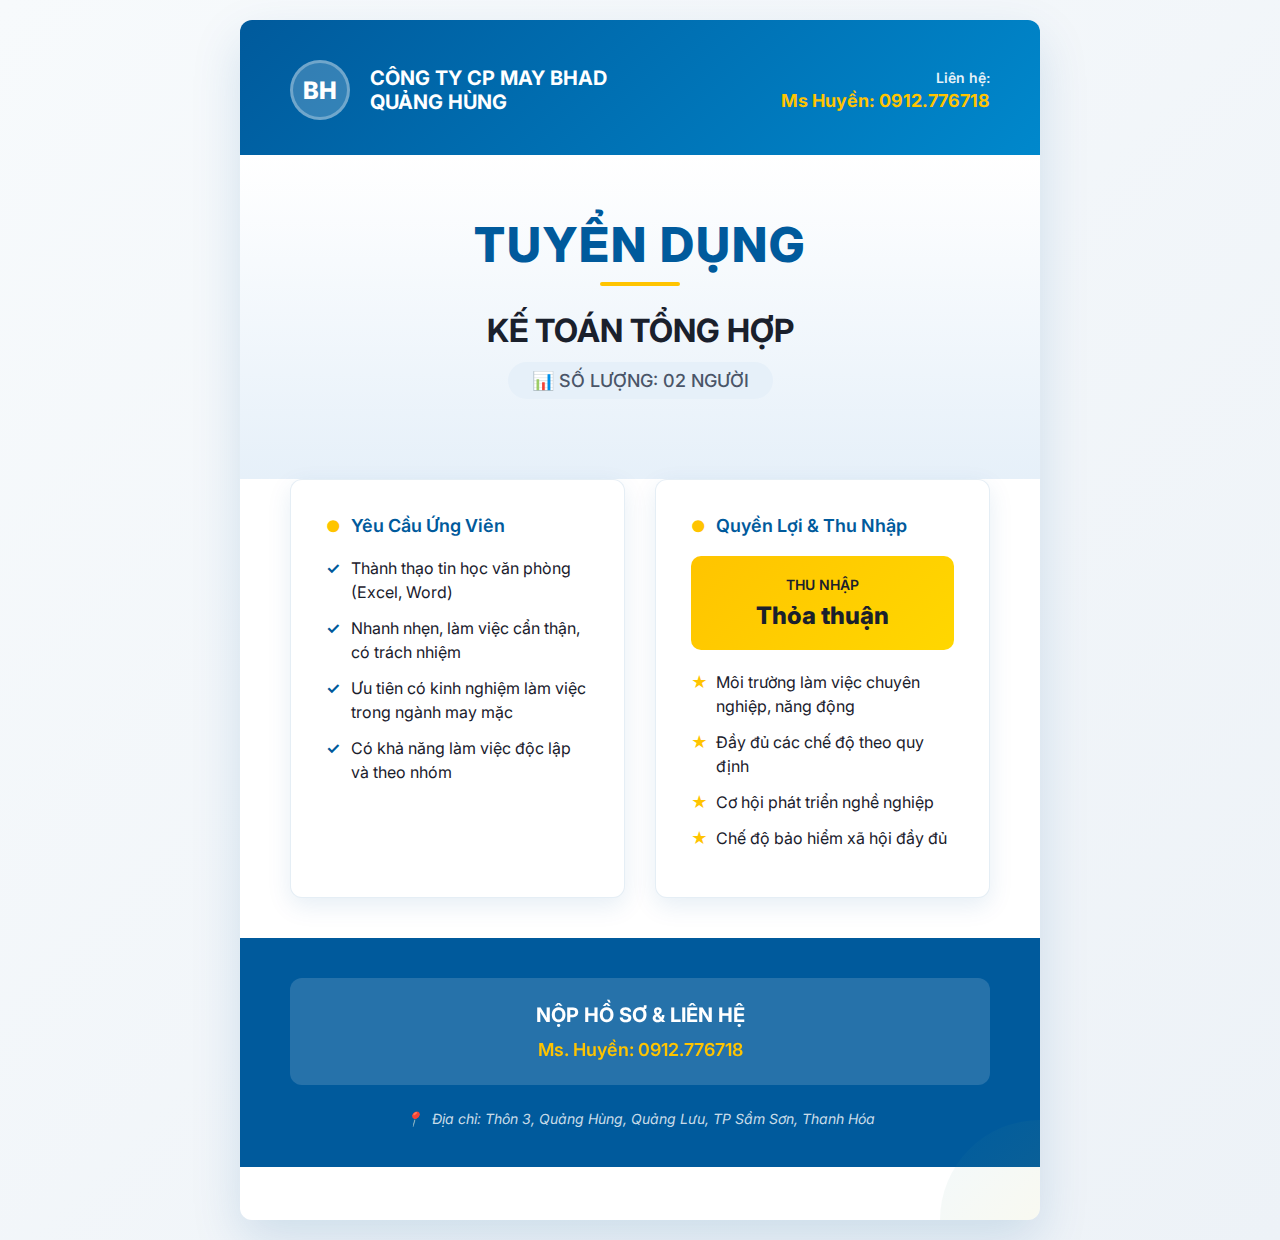
<file: poster_bhad_professional.html>
<!DOCTYPE html>
<html lang="vi">
<head>
    <meta charset="UTF-8">
    <meta name="viewport" content="width=device-width, initial-scale=1.0">
    <title>Poster Tuyển Dụng Chuyên Nghiệp - Công ty CP May BHAD</title>
    <link href="https://fonts.googleapis.com/css2?family=Inter:wght@300;400;500;600;700;800&display=swap" rel="stylesheet">
    <style>
        * {
            margin: 0;
            padding: 0;
            box-sizing: border-box;
        }
        
        body {
            font-family: 'Inter', sans-serif;
            background: linear-gradient(135deg, #f7fafc 0%, #edf2f7 100%);
            min-height: 100vh;
            display: flex;
            align-items: center;
            justify-content: center;
            padding: 20px;
        }
        
        .poster-container {
            width: 800px;
            height: 1200px;
            background: #ffffff;
            border-radius: 12px;
            box-shadow: 0 20px 50px rgba(0, 90, 156, 0.15);
            overflow: hidden;
            position: relative;
        }
        
        .poster-header {
            background: linear-gradient(135deg, #005A9C 0%, #0088cc 100%);
            color: white;
            padding: 40px 50px 35px;
            display: flex;
            align-items: center;
            justify-content: space-between;
            position: relative;
        }
        
        .header-left {
            display: flex;
            align-items: center;
            gap: 20px;
        }
        
        .company-logo {
            width: 60px;
            height: 60px;
            background: rgba(255, 255, 255, 0.2);
            border-radius: 50%;
            display: flex;
            align-items: center;
            justify-content: center;
            font-size: 24px;
            font-weight: 800;
            color: #ffffff;
            border: 3px solid rgba(255, 255, 255, 0.3);
        }
        
        .company-name {
            font-size: 20px;
            font-weight: 700;
            line-height: 1.2;
            color: #ffffff;
        }
        
        .header-right {
            text-align: right;
        }
        
        .contact-person {
            font-size: 14px;
            font-weight: 600;
            color: #ffffff;
            opacity: 0.9;
        }
        
        .contact-phone {
            font-size: 18px;
            font-weight: 700;
            color: #FFC400;
            margin-top: 4px;
        }
        
        .hero-section {
            padding: 60px 50px 50px;
            text-align: center;
            position: relative;
            background: linear-gradient(to bottom, #ffffff 0%, #E6F0F9 100%);
        }
        
        .hero-title {
            font-size: 48px;
            font-weight: 800;
            color: #005A9C;
            text-transform: uppercase;
            letter-spacing: 2px;
            margin-bottom: 8px;
        }
        
        .title-underline {
            width: 80px;
            height: 4px;
            background: #FFC400;
            margin: 0 auto 25px;
            border-radius: 2px;
        }
        
        .job-position {
            font-size: 32px;
            font-weight: 700;
            color: #1A202C;
            margin-bottom: 12px;
        }
        
        .vacancy-count {
            font-size: 18px;
            font-weight: 500;
            color: #4A5568;
            background: #E6F0F9;
            display: inline-block;
            padding: 8px 24px;
            border-radius: 25px;
            margin-bottom: 30px;
        }
        
        .content-section {
            padding: 0 50px 40px;
            display: flex;
            gap: 30px;
        }
        
        .info-card {
            flex: 1;
            background: #ffffff;
            border-radius: 12px;
            padding: 35px;
            box-shadow: 0px 8px 24px rgba(0, 90, 156, 0.1);
            border: 1px solid rgba(0, 90, 156, 0.1);
            position: relative;
        }
        
        .card-title {
            font-size: 18px;
            font-weight: 600;
            color: #005A9C;
            margin-bottom: 20px;
            display: flex;
            align-items: center;
            gap: 10px;
        }
        
        .card-title::before {
            content: "●";
            color: #FFC400;
            font-size: 16px;
        }
        
        .requirements-list {
            list-style: none;
        }
        
        .requirements-list li {
            font-size: 16px;
            color: #1A202C;
            margin-bottom: 12px;
            padding-left: 25px;
            position: relative;
            line-height: 1.5;
        }
        
        .requirements-list li::before {
            content: "✓";
            position: absolute;
            left: 0;
            color: #005A9C;
            font-weight: bold;
            font-size: 16px;
        }
        
        .salary-highlight {
            background: linear-gradient(135deg, #FFC400, #FFD700);
            color: #1A202C;
            padding: 20px;
            border-radius: 10px;
            text-align: center;
            margin-bottom: 20px;
        }
        
        .salary-label {
            font-size: 14px;
            font-weight: 600;
            text-transform: uppercase;
            margin-bottom: 8px;
        }
        
        .salary-amount {
            font-size: 24px;
            font-weight: 800;
        }
        
        .benefits-list {
            list-style: none;
        }
        
        .benefits-list li {
            font-size: 16px;
            color: #1A202C;
            margin-bottom: 12px;
            padding-left: 25px;
            position: relative;
            line-height: 1.5;
        }
        
        .benefits-list li::before {
            content: "★";
            position: absolute;
            left: 0;
            color: #FFC400;
            font-weight: bold;
            font-size: 16px;
        }
        
        .footer-section {
            background: #005A9C;
            color: white;
            padding: 40px 50px;
            text-align: center;
        }
        
        .cta-section {
            background: rgba(255, 255, 255, 0.15);
            border-radius: 12px;
            padding: 25px;
            margin-bottom: 25px;
            backdrop-filter: blur(10px);
        }
        
        .cta-title {
            font-size: 20px;
            font-weight: 700;
            margin-bottom: 12px;
        }
        
        .cta-contact {
            font-size: 18px;
            font-weight: 600;
            color: #FFC400;
        }
        
        .address-section {
            display: flex;
            align-items: center;
            justify-content: center;
            gap: 10px;
            font-size: 14px;
            color: rgba(255, 255, 255, 0.8);
            font-style: italic;
        }
        
        .address-icon {
            color: #FFC400;
        }
        
        .urgent-badge {
            position: absolute;
            top: 20px;
            right: 20px;
            background: linear-gradient(135deg, #FF6B6B, #FF8E53);
            color: white;
            padding: 8px 16px;
            border-radius: 20px;
            font-size: 12px;
            font-weight: 700;
            text-transform: uppercase;
            letter-spacing: 1px;
            animation: pulse 2s infinite;
        }
        
        @keyframes pulse {
            0%, 100% { transform: scale(1); }
            50% { transform: scale(1.05); }
        }
        
        .decorative-accent {
            position: absolute;
            bottom: 0;
            right: 0;
            width: 200px;
            height: 200px;
            background: linear-gradient(135deg, rgba(0, 136, 204, 0.05), rgba(255, 196, 0, 0.1));
            border-radius: 50%;
            transform: translate(50%, 50%);
        }
        
        @media print {
            body {
                background: white;
                margin: 0;
                padding: 0;
            }
            .poster-container {
                margin: 0;
                box-shadow: none;
                border-radius: 0;
                width: 210mm;
                height: 297mm;
            }
        }
        
        @media (max-width: 850px) {
            .content-section {
                flex-direction: column;
                gap: 20px;
            }
            .poster-container {
                width: 100%;
                max-width: 800px;
                height: auto;
            }
        }
    </style>
</head>
<body>
    <div class="poster-container">
        <div class="urgent-badge">TUYỂN GẤP</div>
        <div class="decorative-accent"></div>
        
        <div class="poster-header">
            <div class="header-left">
                <div class="company-logo">BH</div>
                <div class="company-name">CÔNG TY CP MAY BHAD<br>QUẢNG HÙNG</div>
            </div>
            <div class="header-right">
                <div class="contact-person">Liên hệ:</div>
                <div class="contact-phone">Ms Huyền: 0912.776718</div>
            </div>
        </div>
        
        <div class="hero-section">
            <h1 class="hero-title">Tuyển Dụng</h1>
            <div class="title-underline"></div>
            <h2 class="job-position">KẾ TOÁN TỔNG HỢP</h2>
            <div class="vacancy-count">📊 SỐ LƯỢNG: 02 NGƯỜI</div>
        </div>
        
        <div class="content-section">
            <div class="info-card">
                <h3 class="card-title">Yêu Cầu Ứng Viên</h3>
                <ul class="requirements-list">
                    <li>Thành thạo tin học văn phòng (Excel, Word)</li>
                    <li>Nhanh nhẹn, làm việc cẩn thận, có trách nhiệm</li>
                    <li>Ưu tiên có kinh nghiệm làm việc trong ngành may mặc</li>
                    <li>Có khả năng làm việc độc lập và theo nhóm</li>
                </ul>
            </div>
            
            <div class="info-card">
                <h3 class="card-title">Quyền Lợi & Thu Nhập</h3>
                <div class="salary-highlight">
                    <div class="salary-label">Thu nhập</div>
                    <div class="salary-amount">Thỏa thuận</div>
                </div>
                <ul class="benefits-list">
                    <li>Môi trường làm việc chuyên nghiệp, năng động</li>
                    <li>Đầy đủ các chế độ theo quy định</li>
                    <li>Cơ hội phát triển nghề nghiệp</li>
                    <li>Chế độ bảo hiểm xã hội đầy đủ</li>
                </ul>
            </div>
        </div>
        
        <div class="footer-section">
            <div class="cta-section">
                <div class="cta-title">NỘP HỒ SƠ & LIÊN HỆ</div>
                <div class="cta-contact">Ms. Huyền: 0912.776718</div>
            </div>
            <div class="address-section">
                <span class="address-icon">📍</span>
                <span>Địa chỉ: Thôn 3, Quảng Hùng, Quảng Lưu, TP Sầm Sơn, Thanh Hóa</span>
            </div>
        </div>
    </div>
</body>
</html>
</file>
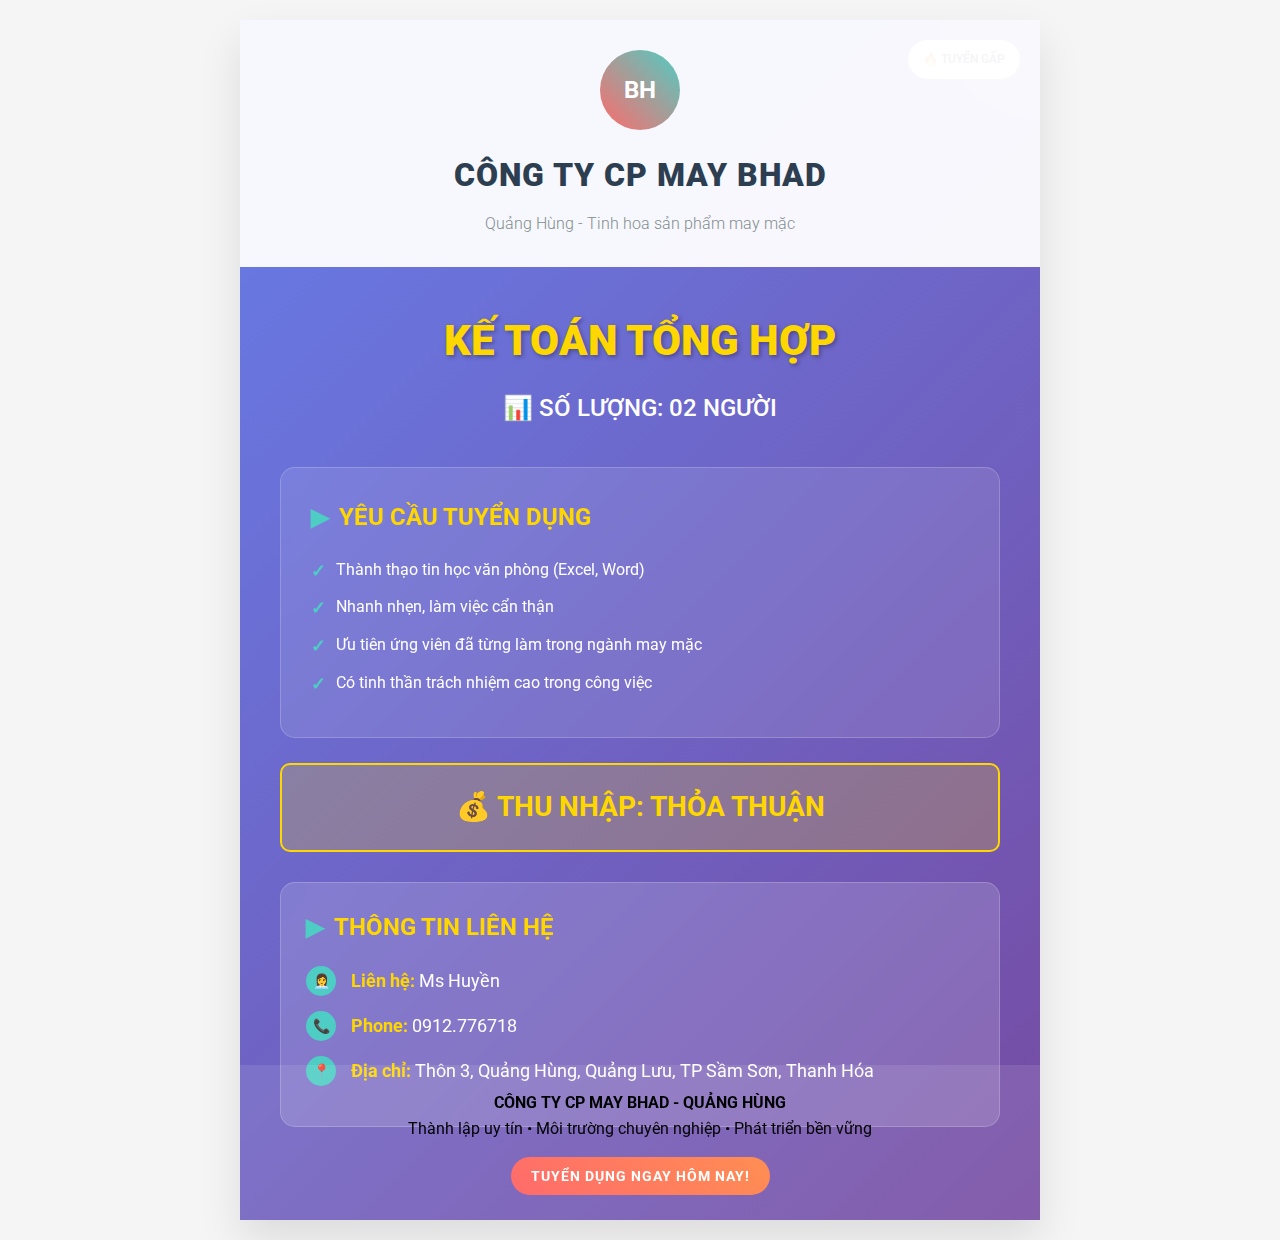
<file: poster_tuyen_dung.html>
<!DOCTYPE html>
<html lang="vi">
<head>
    <meta charset="UTF-8">
    <meta name="viewport" content="width=device-width, initial-scale=1.0">
    <title>Poster Tuyển Dụng - Công ty CP May BHAD</title>
    <style>
        @import url('https://fonts.googleapis.com/css2?family=Roboto:wght@300;400;500;700;900&display=swap');
        
        * {
            margin: 0;
            padding: 0;
            box-sizing: border-box;
        }
        
        body {
            font-family: 'Roboto', Arial, sans-serif;
            line-height: 1.6;
            background: #f5f5f5;
        }
        
        .poster-container {
            width: 800px;
            height: 1200px;
            margin: 20px auto;
            background: linear-gradient(135deg, #667eea 0%, #764ba2 100%);
            position: relative;
            overflow: hidden;
            box-shadow: 0 20px 40px rgba(0,0,0,0.1);
        }
        
        .poster-header {
            background: rgba(255,255,255,0.95);
            padding: 30px;
            text-align: center;
            position: relative;
        }
        
        .company-logo {
            width: 80px;
            height: 80px;
            background: linear-gradient(45deg, #FF6B6B, #4ECDC4);
            border-radius: 50%;
            margin: 0 auto 20px;
            display: flex;
            align-items: center;
            justify-content: center;
            font-size: 24px;
            color: white;
            font-weight: bold;
        }
        
        .company-name {
            font-size: 32px;
            font-weight: 900;
            color: #2c3e50;
            margin-bottom: 10px;
            text-transform: uppercase;
            letter-spacing: 1px;
        }
        
        .tagline {
            font-size: 16px;
            color: #7f8c8d;
            font-weight: 300;
        }
        
        .poster-content {
            padding: 40px;
            color: white;
        }
        
        .job-title {
            font-size: 42px;
            font-weight: 900;
            text-align: center;
            margin-bottom: 15px;
            color: #FFD700;
            text-shadow: 2px 2px 4px rgba(0,0,0,0.3);
            text-transform: uppercase;
        }
        
        .job-count {
            text-align: center;
            font-size: 24px;
            font-weight: 500;
            margin-bottom: 40px;
            color: #ffffff;
        }
        
        .info-section {
            background: rgba(255,255,255,0.1);
            backdrop-filter: blur(10px);
            border-radius: 15px;
            padding: 30px;
            margin-bottom: 25px;
            border: 1px solid rgba(255,255,255,0.2);
        }
        
        .section-title {
            font-size: 24px;
            font-weight: 700;
            color: #FFD700;
            margin-bottom: 20px;
            display: flex;
            align-items: center;
        }
        
        .section-title::before {
            content: "▶";
            margin-right: 10px;
            color: #4ECDC4;
        }
        
        .requirements-list, .contact-info {
            list-style: none;
        }
        
        .requirements-list li {
            font-size: 16px;
            margin-bottom: 12px;
            padding-left: 25px;
            position: relative;
        }
        
        .requirements-list li::before {
            content: "✓";
            position: absolute;
            left: 0;
            color: #4ECDC4;
            font-weight: bold;
            font-size: 18px;
        }
        
        .salary-section {
            text-align: center;
            background: rgba(255,215,0,0.2);
            padding: 20px;
            border-radius: 10px;
            margin: 25px 0;
            border: 2px solid #FFD700;
        }
        
        .salary-text {
            font-size: 28px;
            font-weight: 700;
            color: #FFD700;
        }
        
        .contact-section {
            background: rgba(255,255,255,0.15);
            backdrop-filter: blur(10px);
            border-radius: 15px;
            padding: 25px;
            margin-top: 30px;
            border: 1px solid rgba(255,255,255,0.2);
        }
        
        .contact-item {
            display: flex;
            align-items: center;
            margin-bottom: 15px;
            font-size: 18px;
        }
        
        .contact-icon {
            width: 30px;
            height: 30px;
            background: #4ECDC4;
            border-radius: 50%;
            display: flex;
            align-items: center;
            justify-content: center;
            margin-right: 15px;
            font-size: 14px;
        }
        
        .contact-item strong {
            color: #FFD700;
            min-width: 80px;
        }
        
        .footer-section {
            background: rgba(255,255,255,0.1);
            padding: 25px;
            text-align: center;
            position: absolute;
            bottom: 0;
            left: 0;
            right: 0;
        }
        
        .company-info {
            font-size: 16px;
            margin-bottom: 15px;
        }
        
        .urgent-hiring {
            background: linear-gradient(45deg, #FF6B6B, #FF8E53);
            color: white;
            padding: 8px 20px;
            border-radius: 25px;
            display: inline-block;
            font-weight: 700;
            font-size: 14px;
            text-transform: uppercase;
            letter-spacing: 1px;
        }
        
        .decorative-elements {
            position: absolute;
            top: 0;
            right: 0;
            width: 200px;
            height: 200px;
            background: rgba(255,255,255,0.05);
            border-radius: 50%;
            transform: translate(100px, -100px);
        }
        
        .company-badge {
            position: absolute;
            top: 20px;
            right: 20px;
            background: rgba(255,255,255,0.9);
            padding: 10px 15px;
            border-radius: 25px;
            font-size: 12px;
            font-weight: 600;
            color: #2c3e50;
        }
        
        @media print {
            body {
                margin: 0;
            }
            .poster-container {
                margin: 0;
                box-shadow: none;
                border-radius: 0;
            }
        }
    </style>
</head>
<body>
    <div class="poster-container">
        <div class="decorative-elements"></div>
        
        <div class="company-badge">
            🔥 TUYỂN GẤP
        </div>
        
        <div class="poster-header">
            <div class="company-logo">BH</div>
            <h1 class="company-name">CÔNG TY CP MAY BHAD</h1>
            <p class="tagline">Quảng Hùng - Tinh hoa sản phẩm may mặc</p>
        </div>
        
        <div class="poster-content">
            <h2 class="job-title">KẾ TOÁN TỔNG HỢP</h2>
            <div class="job-count">📊 SỐ LƯỢNG: 02 NGƯỜI</div>
            
            <div class="info-section">
                <h3 class="section-title">YÊU CẦU TUYỂN DỤNG</h3>
                <ul class="requirements-list">
                    <li>Thành thạo tin học văn phòng (Excel, Word)</li>
                    <li>Nhanh nhẹn, làm việc cẩn thận</li>
                    <li>Ưu tiên ứng viên đã từng làm trong ngành may mặc</li>
                    <li>Có tinh thần trách nhiệm cao trong công việc</li>
                </ul>
            </div>
            
            <div class="salary-section">
                <div class="salary-text">💰 THU NHẬP: THỎA THUẬN</div>
            </div>
            
            <div class="contact-section">
                <h3 class="section-title">THÔNG TIN LIÊN HỆ</h3>
                <div class="contact-item">
                    <div class="contact-icon">👩‍💼</div>
                    <span><strong>Liên hệ:</strong> Ms Huyền</span>
                </div>
                <div class="contact-item">
                    <div class="contact-icon">📞</div>
                    <span><strong>Phone:</strong> 0912.776718</span>
                </div>
                <div class="contact-item">
                    <div class="contact-icon">📍</div>
                    <span><strong>Địa chỉ:</strong> Thôn 3, Quảng Hùng, Quảng Lưu, TP Sầm Sơn, Thanh Hóa</span>
                </div>
            </div>
        </div>
        
        <div class="footer-section">
            <div class="company-info">
                <strong>CÔNG TY CP MAY BHAD - QUẢNG HÙNG</strong><br>
                Thành lập uy tín • Môi trường chuyên nghiệp • Phát triển bền vững
            </div>
            <div class="urgent-hiring">
                Tuyển dụng ngay hôm nay!
            </div>
        </div>
    </div>
</body>
</html>
</file>
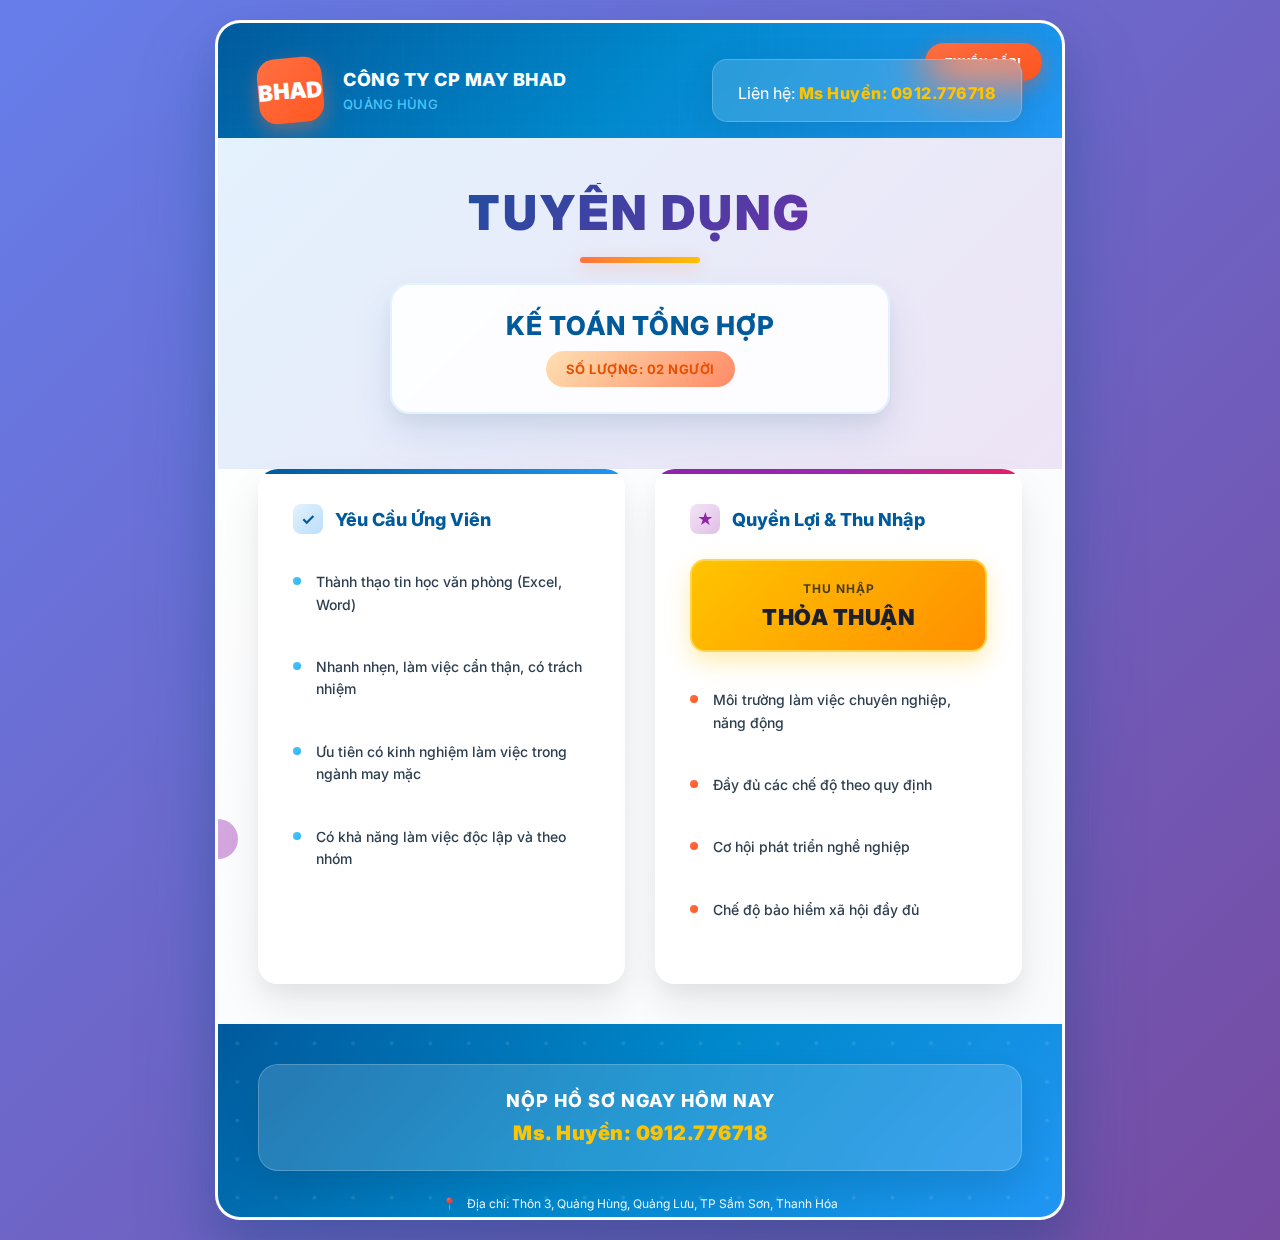
<file: poster_ultra_modern.html>
<!DOCTYPE html>
<html lang="vi">
<head>
    <meta charset="UTF-8">
    <meta name="viewport" content="width=device-width, initial-scale=1.0">
    <title>Poster Tuyển Dụng Ultra Modern - Công ty CP May BHAD</title>
    <link href="https://fonts.googleapis.com/css2?family=Inter:wght@300;400;500;600;700;800;900&family=Poppins:wght@300;400;500;600;700;800;900&display=swap" rel="stylesheet">
    <style>
        * {
            margin: 0;
            padding: 0;
            box-sizing: border-box;
        }
        
        body {
            font-family: 'Inter', 'Poppins', sans-serif;
            background: linear-gradient(135deg, #667eea 0%, #764ba2 100%);
            min-height: 100vh;
            display: flex;
            align-items: center;
            justify-content: center;
            padding: 20px;
            overflow: hidden;
        }
        
        .poster-container {
            width: 850px;
            height: 1200px;
            background: linear-gradient(145deg, #ffffff 0%, #f8fafc 100%);
            border-radius: 25px;
            box-shadow: 
                0 40px 80px rgba(0, 90, 156, 0.3),
                0 20px 40px rgba(0, 0, 0, 0.1),
                inset 0 2px 0 rgba(255, 255, 255, 0.8);
            position: relative;
            overflow: hidden;
            border: 3px solid rgba(255, 255, 255, 0.8);
        }
        
        .floating-shapes {
            position: absolute;
            top: 0;
            left: 0;
            width: 100%;
            height: 100%;
            pointer-events: none;
            z-index: 1;
        }
        
        .floating-shape {
            position: absolute;
            border-radius: 50%;
            animation: float 6s ease-in-out infinite;
        }
        
        .shape-1 {
            width: 80px;
            height: 80px;
            background: linear-gradient(45deg, #4FC3F7, #29B6F6);
            top: 10%;
            left: -40px;
            animation-delay: 0s;
            opacity: 0.6;
        }
        
        .shape-2 {
            width: 60px;
            height: 60px;
            background: linear-gradient(45deg, #FF7043, #FF5722);
            top: 25%;
            right: -30px;
            animation-delay: 2s;
            opacity: 0.5;
        }
        
        .shape-3 {
            width: 40px;
            height: 40px;
            background: linear-gradient(45deg, #8E24AA, #9C27B0);
            bottom: 30%;
            left: -20px;
            animation-delay: 4s;
            opacity: 0.4;
        }
        
        @keyframes float {
            0%, 100% { transform: translateY(0px) rotate(0deg); }
            50% { transform: translateY(-20px) rotate(180deg); }
        }
        
        .poster-content {
            position: relative;
            z-index: 2;
            height: 100%;
            display: flex;
            flex-direction: column;
        }
        
        .header-section {
            background: linear-gradient(135deg, #005A9C 0%, #0088cc 50%, #2196F3 100%);
            color: white;
            padding: 35px 40px 25px;
            position: relative;
            overflow: hidden;
        }
        
        .header-section::before {
            content: '';
            position: absolute;
            top: 0;
            left: 0;
            right: 0;
            bottom: 0;
            background: url('data:image/svg+xml,<svg xmlns="http://www.w3.org/2000/svg" viewBox="0 0 100 100"><defs><pattern id="grid" width="10" height="10" patternUnits="userSpaceOnUse"><path d="M 10 0 L 0 0 0 10" fill="none" stroke="rgba(255,255,255,0.1)" stroke-width="0.5"/></pattern></defs><rect width="100" height="100" fill="url(%23grid)"/></svg>');
            opacity: 0.3;
        }
        
        .header-top {
            display: flex;
            align-items: center;
            justify-content: space-between;
            margin-bottom: 25px;
            position: relative;
            z-index: 3;
        }
        
        .company-section {
            display: flex;
            align-items: center;
            gap: 20px;
        }
        
        .company-logo {
            width: 65px;
            height: 65px;
            background: linear-gradient(135deg, #FF7043 0%, #FF5722 100%);
            border-radius: 18px;
            display: flex;
            align-items: center;
            justify-content: center;
            font-size: 22px;
            font-weight: 900;
            color: white;
            box-shadow: 0 8px 20px rgba(255, 112, 67, 0.4);
            transform: rotate(-5deg);
            transition: transform 0.3s ease;
        }
        
        .company-logo:hover {
            transform: rotate(0deg) scale(1.05);
        }
        
        .company-info h1 {
            font-size: 18px;
            font-weight: 800;
            line-height: 1.2;
            margin-bottom: 5px;
            letter-spacing: 0.5px;
        }
        
        .company-info p {
            font-size: 13px;
            font-weight: 500;
            color: #4FC3F7;
            letter-spacing: 0.3px;
        }
        
        .contact-card {
            background: rgba(255, 255, 255, 0.15);
            backdrop-filter: blur(20px);
            border: 1px solid rgba(255, 255, 255, 0.2);
            border-radius: 15px;
            padding: 18px 25px;
            text-align: right;
            box-shadow: 0 8px 32px rgba(0, 0, 0, 0.1);
        }
        
        .contact-card p {
            font-size: 11px;
            font-weight: 600;
            margin-bottom: 5px;
            opacity: 0.9;
        }
        
        .contact-card strong {
            font-size: 16px;
            font-weight: 800;
            color: #FFC400;
            letter-spacing: 0.5px;
        }
        
        .urgent-badge {
            position: absolute;
            top: 20px;
            right: 20px;
            background: linear-gradient(135deg, #FF7043, #FF5722);
            color: white;
            padding: 12px 20px;
            border-radius: 25px;
            font-size: 11px;
            font-weight: 800;
            text-transform: uppercase;
            letter-spacing: 1px;
            box-shadow: 0 6px 20px rgba(255, 87, 34, 0.5);
            animation: pulse 2s infinite;
        }
        
        @keyframes pulse {
            0%, 100% { transform: scale(1); }
            50% { transform: scale(1.05); }
        }
        
        .hero-section {
            padding: 45px 40px 35px;
            text-align: center;
            background: 
                linear-gradient(135deg, transparent 0%, rgba(79, 195, 247, 0.03) 100%),
                linear-gradient(135deg, #E3F2FD 0%, #F3E5F5 100%);
            position: relative;
        }
        
        .hero-title {
            font-size: 48px;
            font-weight: 900;
            background: linear-gradient(135deg, #005A9C, #8E24AA);
            -webkit-background-clip: text;
            -webkit-text-fill-color: transparent;
            background-clip: text;
            margin-bottom: 15px;
            letter-spacing: 3px;
            text-transform: uppercase;
            position: relative;
        }
        
        .hero-title::after {
            content: '';
            display: block;
            width: 120px;
            height: 6px;
            background: linear-gradient(135deg, #FF7043, #FFC400);
            margin: 15px auto;
            border-radius: 3px;
            box-shadow: 0 4px 15px rgba(255, 112, 67, 0.3);
        }
        
        .job-card {
            background: rgba(255, 255, 255, 0.9);
            border: 2px solid #E3F2FD;
            border-radius: 20px;
            padding: 25px 30px;
            margin: 20px auto;
            max-width: 500px;
            box-shadow: 
                0 20px 40px rgba(0, 90, 156, 0.1),
                0 10px 20px rgba(0, 0, 0, 0.05);
            backdrop-filter: blur(10px);
            transition: all 0.3s ease;
        }
        
        .job-card:hover {
            transform: translateY(-5px);
            box-shadow: 
                0 30px 60px rgba(0, 90, 156, 0.15),
                0 15px 30px rgba(0, 0, 0, 0.08);
        }
        
        .job-title {
            font-size: 26px;
            font-weight: 800;
            color: #005A9C;
            margin-bottom: 10px;
            letter-spacing: 1px;
        }
        
        .vacancy-count {
            display: inline-block;
            background: linear-gradient(135deg, #FFE0B2, #FF8A65);
            color: #E65100;
            padding: 10px 20px;
            border-radius: 25px;
            font-size: 13px;
            font-weight: 700;
            letter-spacing: 0.5px;
        }
        
        .content-section {
            padding: 0 40px 40px;
            flex: 1;
            display: flex;
            gap: 30px;
        }
        
        .info-card {
            flex: 1;
            background: rgba(255, 255, 255, 0.95);
            border-radius: 20px;
            padding: 35px;
            box-shadow: 
                0 20px 40px rgba(0, 0, 0, 0.08),
                0 10px 20px rgba(0, 0, 0, 0.04);
            position: relative;
            overflow: hidden;
            transition: all 0.3s ease;
        }
        
        .info-card:hover {
            transform: translateY(-8px);
            box-shadow: 
                0 30px 60px rgba(0, 0, 0, 0.12),
                0 15px 30px rgba(0, 0, 0, 0.06);
        }
        
        .info-card::before {
            content: '';
            position: absolute;
            top: 0;
            left: 0;
            right: 0;
            height: 5px;
            background: linear-gradient(90deg, #005A9C, #4FC3F7, #8E24AA);
        }
        
        .requirements-card::before {
            background: linear-gradient(90deg, #005A9C, #2196F3);
        }
        
        .benefits-card::before {
            background: linear-gradient(90deg, #8E24AA, #9C27B0, #E91E63);
        }
        
        .card-title {
            font-size: 18px;
            font-weight: 800;
            color: #005A9C;
            margin-bottom: 25px;
            display: flex;
            align-items: center;
            gap: 12px;
        }
        
        .card-icon {
            width: 30px;
            height: 30px;
            border-radius: 8px;
            display: flex;
            align-items: center;
            justify-content: center;
            font-size: 16px;
            font-weight: bold;
        }
        
        .requirements-card .card-icon {
            background: linear-gradient(135deg, #E3F2FD, #BBDEFB);
            color: #005A9C;
        }
        
        .benefits-card .card-icon {
            background: linear-gradient(135deg, #F3E5F5, #E1BEE7);
            color: #8E24AA;
        }
        
        .list-item {
            display: flex;
            align-items: flex-start;
            margin-bottom: 16px;
            padding: 12px 0;
            position: relative;
        }
        
        .list-item::before {
            content: '';
            width: 8px;
            height: 8px;
            border-radius: 50%;
            margin-right: 15px;
            margin-top: 6px;
            flex-shrink: 0;
        }
        
        .requirements-card .list-item::before {
            background: linear-gradient(135deg, #4FC3F7, #29B6F6);
        }
        
        .benefits-card .list-item::before {
            background: linear-gradient(135deg, #FF7043, #FF5722);
        }
        
        .list-item p {
            font-size: 14px;
            font-weight: 500;
            line-height: 1.6;
            color: #2C3E50;
        }
        
        .salary-highlight {
            background: linear-gradient(135deg, #FFC400 0%, #FF8F00 100%);
            color: #1A202C;
            padding: 20px;
            border-radius: 15px;
            text-align: center;
            margin-bottom: 25px;
            box-shadow: 0 10px 25px rgba(255, 196, 0, 0.3);
            border: 2px solid #FFD54F;
        }
        
        .salary-label {
            font-size: 12px;
            font-weight: 700;
            text-transform: uppercase;
            letter-spacing: 1px;
            margin-bottom: 8px;
            opacity: 0.8;
        }
        
        .salary-amount {
            font-size: 22px;
            font-weight: 900;
            letter-spacing: 0.5px;
        }
        
        .footer-section {
            background: linear-gradient(135deg, #005A9C 0%, #0088cc 50%, #2196F3 100%);
            color: white;
            padding: 40px;
            text-align: center;
            position: relative;
            overflow: hidden;
        }
        
        .footer-section::before {
            content: '';
            position: absolute;
            top: 0;
            left: 0;
            right: 0;
            bottom: 0;
            background: url('data:image/svg+xml,<svg xmlns="http://www.w3.org/2000/svg" viewBox="0 0 100 100"><defs><pattern id="dots" width="20" height="20" patternUnits="userSpaceOnUse"><circle cx="10" cy="10" r="1" fill="rgba(255,255,255,0.1)"/></pattern></defs><rect width="100" height="100" fill="url(%23dots)"/></svg>');
        }
        
        .cta-card {
            background: rgba(255, 255, 255, 0.15);
            border: 1px solid rgba(255, 255, 255, 0.2);
            border-radius: 20px;
            padding: 25px;
            margin-bottom: 25px;
            backdrop-filter: blur(20px);
            box-shadow: 0 15px 35px rgba(0, 0, 0, 0.1);
        }
        
        .cta-title {
            font-size: 18px;
            font-weight: 800;
            margin-bottom: 10px;
            letter-spacing: 1px;
        }
        
        .cta-contact {
            font-size: 20px;
            font-weight: 900;
            color: #FFC400;
            letter-spacing: 0.5px;
        }
        
        .address-section {
            display: flex;
            align-items: center;
            justify-content: center;
            gap: 10px;
            font-size: 12px;
            opacity: 0.9;
            margin-bottom: 20px;
        }
        
        .address-icon {
            color: #4FC3F7;
        }
        
        .company-footer {
            font-size: 14px;
            font-weight: 700;
            letter-spacing: 0.5px;
            opacity: 0.9;
        }
        
        .gradient-text {
            background: linear-gradient(135deg, #4FC3F7, #FFC400);
            -webkit-background-clip: text;
            -webkit-text-fill-color: transparent;
            background-clip: text;
        }
        
        @media print {
            body {
                background: white;
                margin: 0;
                padding: 0;
            }
            .poster-container {
                margin: 0;
                box-shadow: none;
                border-radius: 0;
                width: 210mm;
                height: 297mm;
            }
        }
        
        @media (max-width: 900px) {
            .content-section {
                flex-direction: column;
                gap: 20px;
            }
            .poster-container {
                width: 100%;
                max-width: 850px;
                height: auto;
            }
        }
    </style>
</head>
<body>
    <div class="poster-container">
        <!-- Floating decorative shapes -->
        <div class="floating-shapes">
            <div class="floating-shape shape-1"></div>
            <div class="floating-shape shape-2"></div>
            <div class="floating-shape shape-3"></div>
        </div>
        
        <div class="poster-content">
            <div class="header-section">
                <div class="urgent-badge">TUYỂN GẤP!</div>
                
                <div class="header-top">
                    <div class="company-section">
                        <div class="company-logo">BHAD</div>
                        <div class="company-info">
                            <h1>CÔNG TY CP MAY BHAD</h1>
                            <p>QUẢNG HÙNG</p>
                        </div>
                    </div>
                    
                    <div class="contact-card">
                        <p></p>Liên hệ:
                        <strong>Ms Huyền: 0912.776718</strong>
                    </div>
                </div>
            </div>
            
            <div class="hero-section">
                <h1 class="hero-title"></p>Tuyển Dụng</h1>
                
                <div class="job-card">
                    <h2 class="job-title">KẾ TOÁN TỔNG HỢP</h2>
                    <div class="vacancy-count">SỐ LƯỢNG: 02 NGƯỜI</div>
                </div>
            </div>
            
            <div class="content-section">
                <div class="info-card requirements-card">
                    <h3 class="card-title">
                        <span class="card-icon">✓</span>
                        Yêu Cầu Ứng Viên
                    </h3>
                    <div class="list-item">
                        <p>Thành thạo tin học văn phòng (Excel, Word)</p>
                    </div>
                    <div class="list-item">
                        <p>Nhanh nhẹn, làm việc cẩn thận, có trách nhiệm</p>
                    </div>
                    <div class="list-item">
                        <p>Ưu tiên có kinh nghiệm làm việc trong ngành may mặc</p>
                    </div>
                    <div class="list-item">
                        <p>Có khả năng làm việc độc lập và theo nhóm</p>
                    </div>
                </div>
                
                <div class="info-card benefits-card">
                    <h3 class="card-title">
                        <span class="card-icon">★</span>
                        Quyền Lợi & Thu Nhập
                    </h3>
                    
                    <div class="salary-highlight">
                        <div class="salary-label">Thu nhập</div>
                        <div class="salary-amount">THỎA THUẬN</div>
                    </div>
                    
                    <div class="list-item">
                        <p>Môi trường làm việc chuyên nghiệp, năng động</p>
                    </div>
                    <div class="list-item">
                        <p>Đầy đủ các chế độ theo quy định</p>
                    </div>
                    <div class="list-item">
                        <p>Cơ hội phát triển nghề nghiệp</p>
                    </div>
                    <div class="list-item">
                        <p>Chế độ bảo hiểm xã hội đầy đủ</p>
                    </div>
                </div>
            </div>
            
            <div class="footer-section">
                <div class="cta-card">
                    <div class="cta-title">NỘP HỒ SƠ NGAY HÔM NAY</div>
                    <div class="cta-contact">Ms. Huyền: 0912.776718</div>
                </div>
                
                <div class="address-section">
                    <span class="address-icon">📍</span>
                    <span>Địa chỉ: Thôn 3, Quảng Hùng, Quảng Lưu, TP Sầm Sơn, Thanh Hóa</span>
                </div>
                
                <div class="company-footer">
                    <span class="gradient-text">CÔNG TY CP MAY BHAD - QUẢNG HÙNG</span>
                </div>
            </div>
        </div>
    </div>
</body>
</html>
</file>
